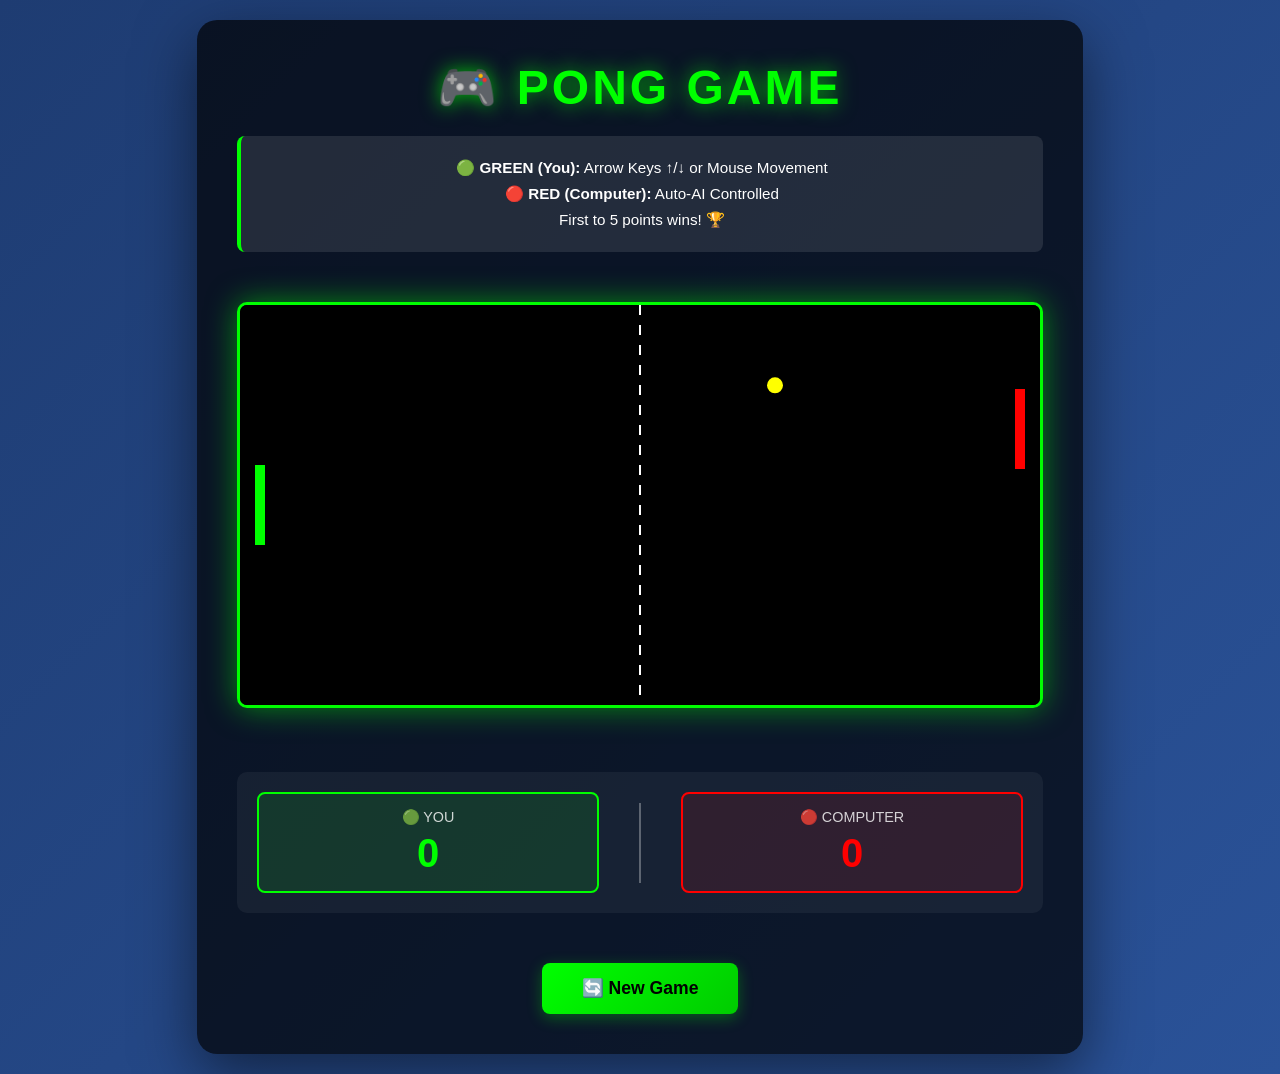
<file: index.html>
<!DOCTYPE html>
<html lang="en">
<head>
    <meta charset="UTF-8">
    <meta name="viewport" content="width=device-width, initial-scale=1.0">
    <title>Pong Game</title>
    <link rel="stylesheet" href="styles.css">
</head>
<body>
    <div class="container">
        <h1>🎮 PONG GAME</h1>
        
        <div class="controls">
            <p><strong>🟢 GREEN (You):</strong> Arrow Keys ↑/↓ or Mouse Movement</p>
            <p><strong>🔴 RED (Computer):</strong> Auto-AI Controlled</p>
            <p>First to 5 points wins! 🏆</p>
        </div>

        <div class="game-wrapper">
            <canvas id="pongCanvas" width="800" height="400"></canvas>
            <div class="game-over-message" id="gameOverMessage"></div>
        </div>

        <div class="scoreboard">
            <div class="score-item player">
                <div class="score-label">🟢 YOU</div>
                <div class="score-value" id="playerScore">0</div>
            </div>
            <div class="score-divider"></div>
            <div class="score-item computer">
                <div class="score-label">🔴 COMPUTER</div>
                <div class="score-value" id="computerScore">0</div>
            </div>
        </div>

        <button id="resetBtn">🔄 New Game</button>
    </div>

    <script src="script.js"></script>
</body>
</html>
</file>
<file: styles.css>
* {
    margin: 0;
    padding: 0;
    box-sizing: border-box;
}

body {
    font-family: 'Arial', sans-serif;
    background: linear-gradient(135deg, #1e3c72 0%, #2a5298 100%);
    min-height: 100vh;
    display: flex;
    justify-content: center;
    align-items: center;
    padding: 20px;
}

.container {
    text-align: center;
    background: rgba(0, 0, 0, 0.7);
    border-radius: 20px;
    padding: 40px;
    max-width: 900px;
    box-shadow: 0 20px 60px rgba(0, 0, 0, 0.5);
    animation: slideIn 0.5s ease-out;
}

@keyframes slideIn {
    from {
        opacity: 0;
        transform: translateY(-30px);
    }
    to {
        opacity: 1;
        transform: translateY(0);
    }
}

h1 {
    color: #00ff00;
    font-size: 3em;
    margin-bottom: 20px;
    text-shadow: 0 0 20px rgba(0, 255, 0, 0.7);
    letter-spacing: 3px;
}

.controls {
    background: rgba(255, 255, 255, 0.1);
    border-left: 4px solid #00ff00;
    padding: 15px;
    margin: 20px 0;
    border-radius: 8px;
    color: #fff;
}

.controls p {
    margin: 8px 0;
    font-size: 0.95em;
}

.game-wrapper {
    position: relative;
    margin: 30px 0;
    display: inline-block;
}

#pongCanvas {
    border: 3px solid #00ff00;
    border-radius: 10px;
    background: #000;
    box-shadow: 0 0 30px rgba(0, 255, 0, 0.5);
    cursor: none;
    display: block;
    margin: 0 auto;
    max-width: 100%;
    height: auto;
}

.game-over-message {
    position: absolute;
    top: 50%;
    left: 50%;
    transform: translate(-50%, -50%);
    font-size: 3em;
    font-weight: bold;
    color: #fff;
    text-shadow: 0 0 20px rgba(0, 0, 0, 0.8);
    padding: 20px 40px;
    background: rgba(0, 0, 0, 0.8);
    border-radius: 15px;
    display: none;
    z-index: 10;
    animation: popIn 0.5s ease-out;
}

.game-over-message.win {
    display: block;
    color: #00ff00;
    text-shadow: 0 0 30px rgba(0, 255, 0, 0.9);
}

.game-over-message.lose {
    display: block;
    color: #ff0000;
    text-shadow: 0 0 30px rgba(255, 0, 0, 0.9);
}

@keyframes popIn {
    0% {
        transform: translate(-50%, -50%) scale(0);
        opacity: 0;
    }
    50% {
        transform: translate(-50%, -50%) scale(1.1);
    }
    100% {
        transform: translate(-50%, -50%) scale(1);
        opacity: 1;
    }
}

.scoreboard {
    display: flex;
    justify-content: center;
    align-items: center;
    gap: 40px;
    margin: 30px 0;
    background: rgba(255, 255, 255, 0.05);
    padding: 20px;
    border-radius: 10px;
}

.score-item {
    flex: 1;
    padding: 15px;
    border-radius: 8px;
    transition: all 0.3s ease;
}

.score-item.player {
    background: rgba(0, 255, 0, 0.1);
    border: 2px solid #00ff00;
}

.score-item.player:hover {
    background: rgba(0, 255, 0, 0.2);
    box-shadow: 0 0 15px rgba(0, 255, 0, 0.5);
}

.score-item.computer {
    background: rgba(255, 0, 0, 0.1);
    border: 2px solid #ff0000;
}

.score-item.computer:hover {
    background: rgba(255, 0, 0, 0.2);
    box-shadow: 0 0 15px rgba(255, 0, 0, 0.5);
}

.score-label {
    color: #fff;
    font-size: 0.9em;
    margin-bottom: 5px;
    opacity: 0.8;
}

.score-value {
    font-size: 2.5em;
    font-weight: bold;
    color: #00ff00;
}

.score-item.computer .score-value {
    color: #ff0000;
}

.score-divider {
    width: 2px;
    height: 80px;
    background: rgba(255, 255, 255, 0.3);
}

#resetBtn {
    background: linear-gradient(135deg, #00ff00 0%, #00cc00 100%);
    color: #000;
    border: none;
    padding: 15px 40px;
    font-size: 1.1em;
    font-weight: bold;
    border-radius: 8px;
    cursor: pointer;
    transition: all 0.3s ease;
    box-shadow: 0 4px 15px rgba(0, 255, 0, 0.3);
    margin-top: 20px;
}

#resetBtn:hover {
    transform: translateY(-2px);
    box-shadow: 0 6px 25px rgba(0, 255, 0, 0.5);
    background: linear-gradient(135deg, #00ff00 0%, #00dd00 100%);
}

#resetBtn:active {
    transform: translateY(0);
    box-shadow: 0 2px 10px rgba(0, 255, 0, 0.3);
}

@media (max-width: 768px) {
    h1 {
        font-size: 2em;
    }

    .container {
        padding: 25px;
    }

    #pongCanvas {
        max-width: 100%;
        height: auto;
    }

    .scoreboard {
        gap: 20px;
    }

    .controls {
        font-size: 0.85em;
    }

    .game-over-message {
        font-size: 2em;
    }
}
</file>
